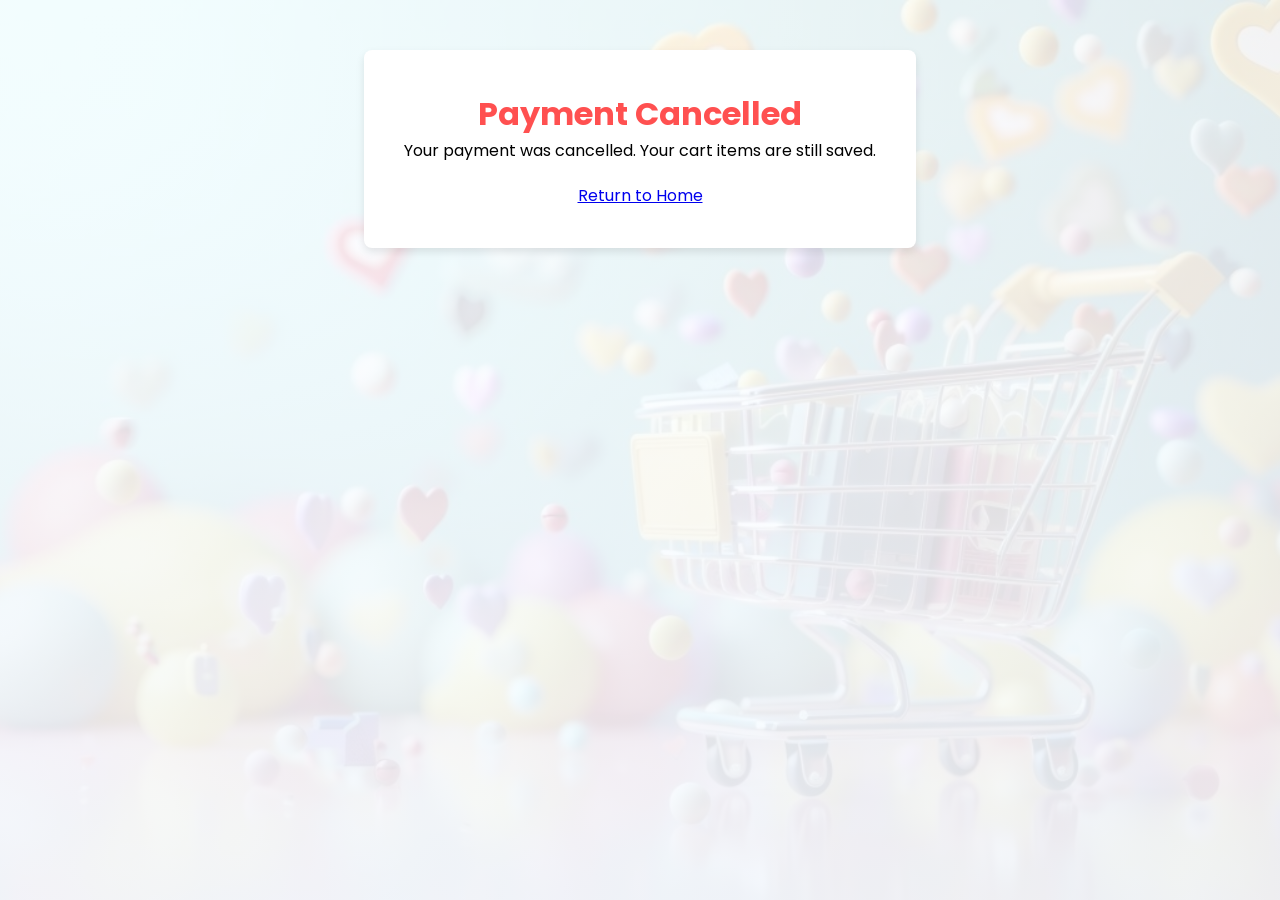
<file: cancel.html>
<!DOCTYPE html>
<html>
<head>
    <meta name="viewport" content="width=device-width, initial-scale=1.0">
    <title>Payment Cancelled - BuyMore</title>
    <link rel="stylesheet" href="style.css">
    <link href="https://fonts.googleapis.com/css2?family=Poppins:wght@300;400;500;600;700&display=swap" rel="stylesheet">
    <style>
        body { text-align: center; padding: 50px; }
        .cancel-box { background: #fff; padding: 40px; border-radius: 8px; box-shadow: 0 4px 8px rgba(0,0,0,0.1); display: inline-block; }
        h1 { color: #ff5050; }
        p { margin-bottom: 20px; }
    </style>
</head>
<body>
    <div class="cancel-box">
        <h1>Payment Cancelled</h1>
        <p>Your payment was cancelled. Your cart items are still saved.</p>
        <a href="index.html" class="normal">Return to Home</a>
    </div>
</body>
</html>
</file>
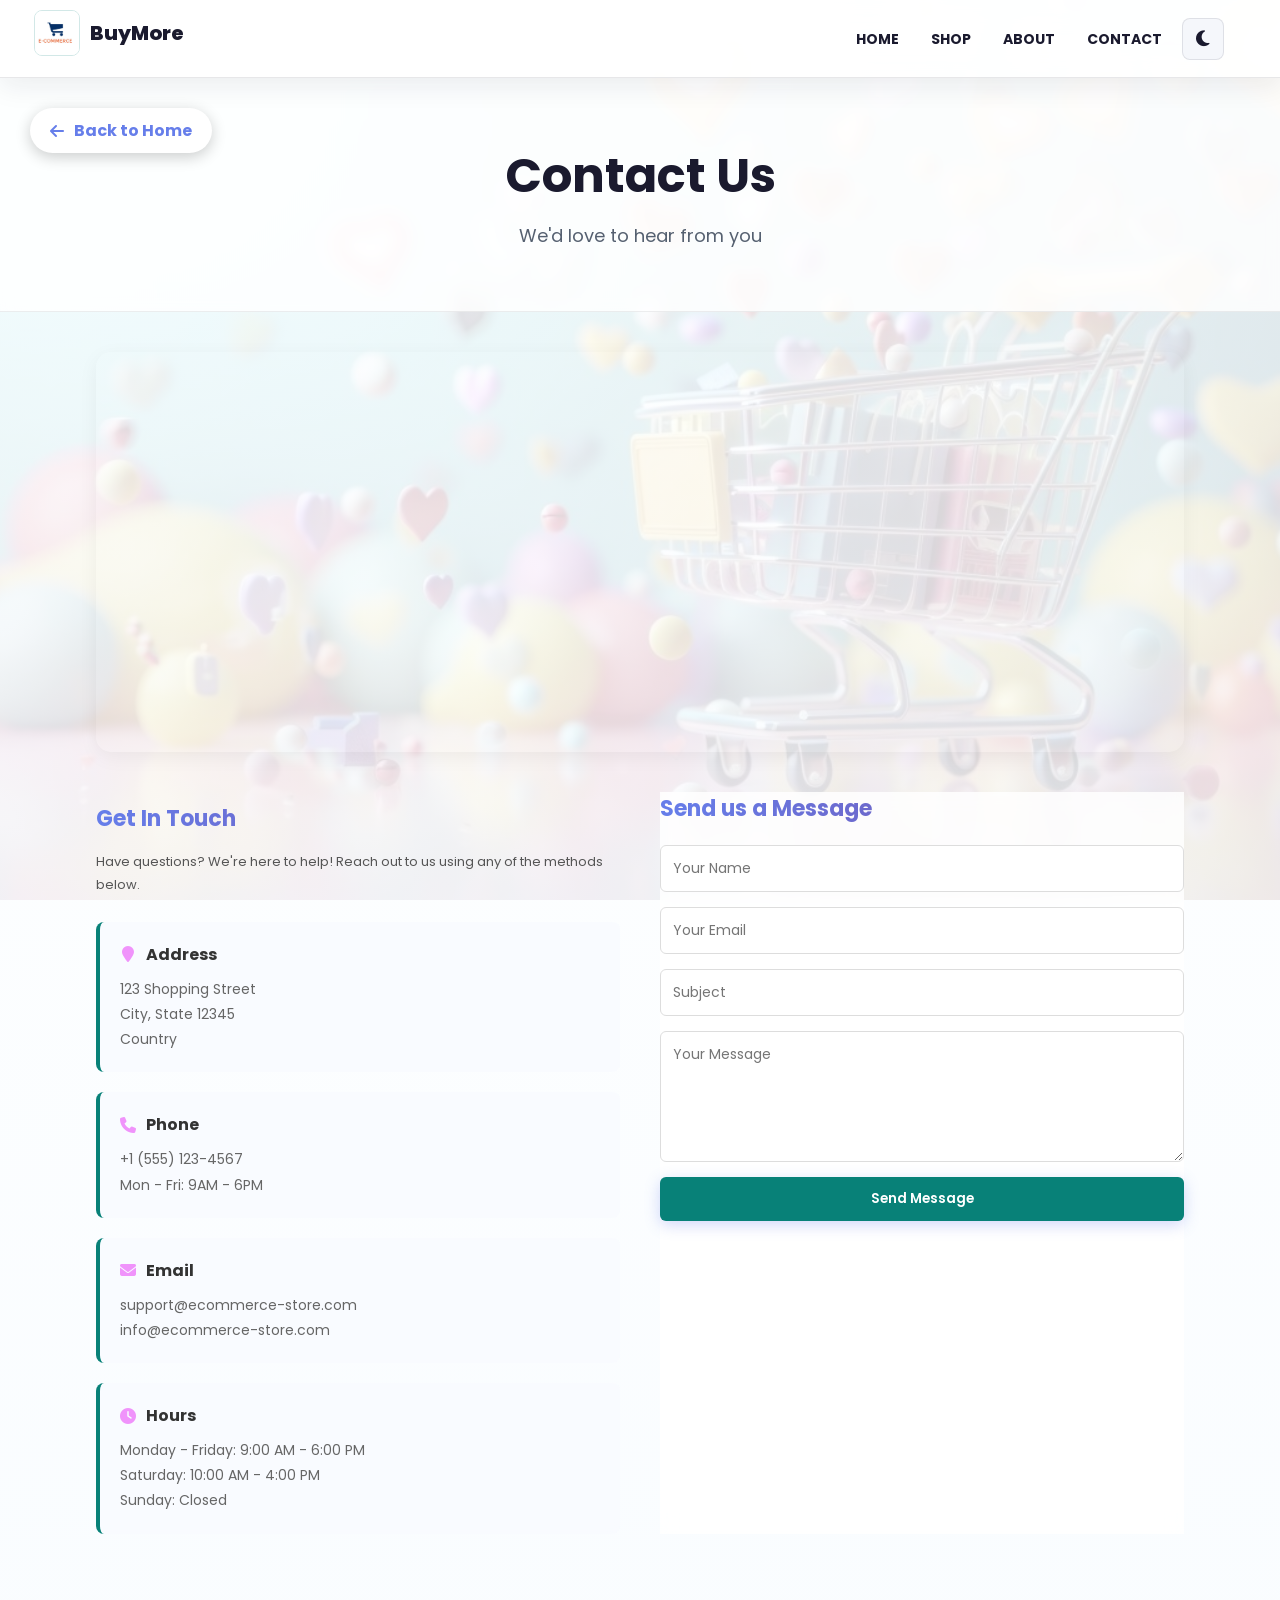
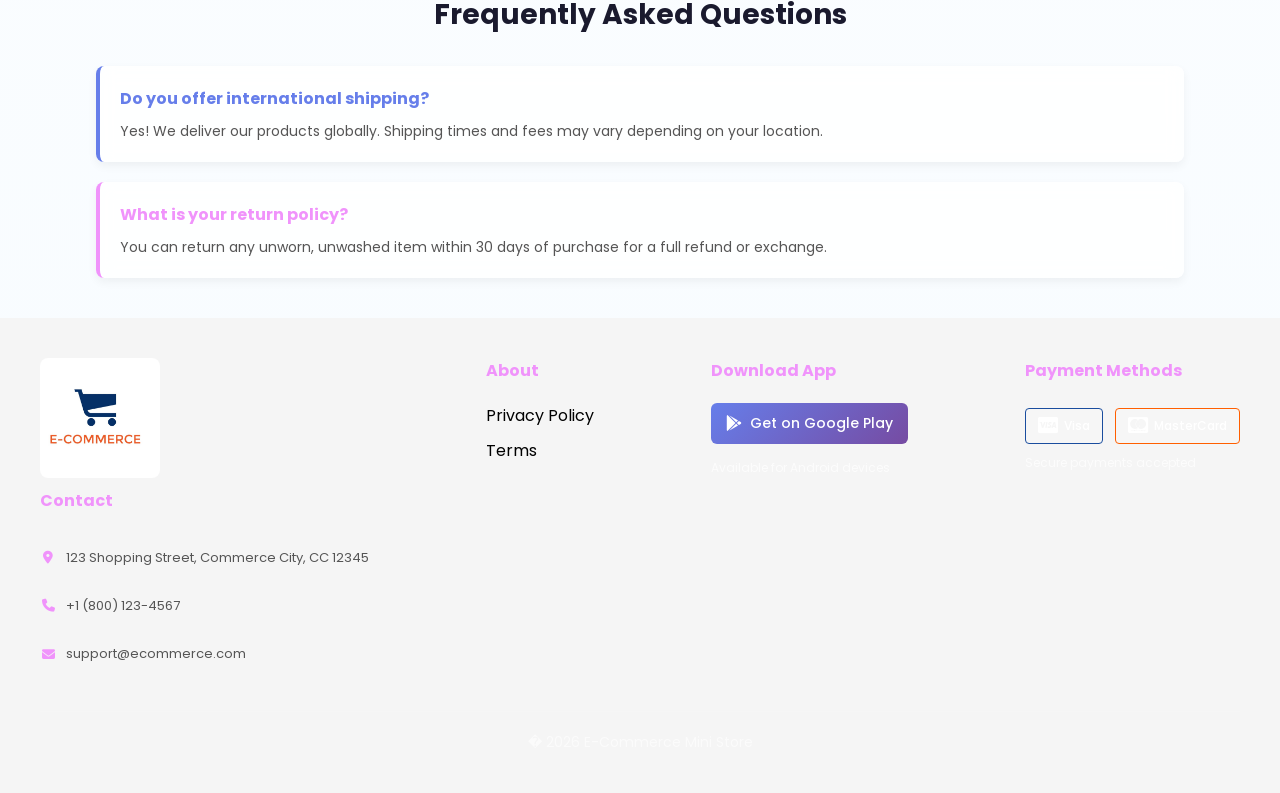
<file: contact.html>
﻿<!DOCTYPE html>
<html>
<head>
<meta name="viewport" content="width=device-width, initial-scale=1.0">
<title>Contact - E-Commerce Mini Store</title>

<link rel="stylesheet" href="style.css">

<link href="https://fonts.googleapis.com/css2?family=Poppins:wght@300;400;500;600;700&display=swap" rel="stylesheet">

<link rel="stylesheet" href="https://cdn.jsdelivr.net/npm/@fortawesome/fontawesome-free@6.6.0/css/all.min.css">
</head>

<body>

<!-- NAVBAR -->
<nav>
    <a href="index.html" class="logo-wrapper">
        <img src="Images/logo.jpg">
        <span class="logo-text">BuyMore</span>
    </a>

    <div class="nav-links" id="navLinks">
        <i class="fa fa-times" onclick="hideMenu()"></i>

        <ul>
            <li><a href="index.html">HOME</a></li>
            <li><a href="shop.html">SHOP</a></li>
            <li><a href="about.html">ABOUT</a></li>
            <li><a href="contact.html">CONTACT</a></li>
            <li>
                <button class="theme-toggle" onclick="toggleTheme()">
                    <i class="fas fa-moon"></i>
                </button>
            </li>
        </ul>
    </div>

    <i class="fa fa-bars" onclick="showMenu()"></i>
</nav>

<!-- PAGE HEADER -->
<section id="page-header">
    <div class="back-home-btn">
        <a href="index.html"><i class="fa fa-arrow-left"></i> Back to Home</a>
    </div>
    <h2>Contact Us</h2>
    <p>We'd love to hear from you</p>
</section>

<!-- CONTACT CONTENT -->
<section class="contact-content">
    <!-- GOOGLE MAPS -->
    <div class="map-container">
        <iframe src="https://www.google.com/maps/embed?pb=!1m18!1m12!1m3!1d193595.15830869428!2d-74.11976397304603!3d40.69766374874431!2m3!1f0!2f0!3f0!3m2!1i1024!2i768!4f13.1!3m3!1m2!1s0x89c24fa5d33f083b%3A0xc80b8f06e177fe62!2sNew%20York%2C%20NY%2C%20USA!5e0!3m2!1sen!2s" width="100%" height="400" style="border:0; display:block;" allowfullscreen="" loading="lazy" referrerpolicy="no-referrer-when-downgrade"></iframe>
    </div>

    <div class="contact-container">
        <div class="contact-info">
            <h3>Get In Touch</h3>
            <p>Have questions? We're here to help! Reach out to us using any of the methods below.</p>

            <div class="contact-details">
                <div class="contact-item">
                    <h4><i class="fa fa-map-marker"></i> Address</h4>
                    <p>123 Shopping Street<br>City, State 12345<br>Country</p>
                </div>

                <div class="contact-item">
                    <h4><i class="fa fa-phone"></i> Phone</h4>
                    <p>+1 (555) 123-4567<br>Mon - Fri: 9AM - 6PM</p>
                </div>

                <div class="contact-item">
                    <h4><i class="fa fa-envelope"></i> Email</h4>
                    <p>support@ecommerce-store.com<br>info@ecommerce-store.com</p>
                </div>

                <div class="contact-item">
                    <h4><i class="fa fa-clock"></i> Hours</h4>
                    <p>Monday - Friday: 9:00 AM - 6:00 PM<br>Saturday: 10:00 AM - 4:00 PM<br>Sunday: Closed</p>
                </div>
            </div>
        </div>

        <div class="contact-form-wrapper">
            <h3>Send us a Message</h3>
            <form class="contact-form">
                <input type="text" placeholder="Your Name" required>
                <input type="email" placeholder="Your Email" required>
                <input type="text" placeholder="Subject" required>
                <textarea placeholder="Your Message" rows="5" required></textarea>
                <button type="submit" class="normal">Send Message</button>
            </form>
        </div>
    </div>
    
    <!-- FAQ SECTION -->
    <div class="faq-section">
        <h3>Frequently Asked Questions</h3>
        <div class="faq-grid">
            <div class="faq-card">
                <h4>Do you offer international shipping?</h4>
                <p>Yes! We deliver our products globally. Shipping times and fees may vary depending on your location.</p>
            </div>
            <div class="faq-card pink">
                <h4>What is your return policy?</h4>
                <p>You can return any unworn, unwashed item within 30 days of purchase for a full refund or exchange.</p>
            </div>
        </div>
    </div>
</section>

<!-- FOOTER -->
<footer>
    <div class="col">
        <img src="Images/logo.jpg">
        <h4>Contact</h4>
        <div class="contact-info">
            <p><i class="fas fa-map-marker-alt"></i> 123 Shopping Street, Commerce City, CC 12345</p>
            <p><i class="fas fa-phone"></i> +1 (800) 123-4567</p>
            <p><i class="fas fa-envelope"></i> support@ecommerce.com</p>
        </div>
    </div>

    <div class="col">
        <h4>About</h4>
        <a href="#">Privacy Policy</a>
        <a href="#">Terms</a>
    </div>

    <div class="col">
        <h4>Download App</h4>
        <a href="https://play.google.com/store/search?q=BuyMore+clothing&c=apps" target="_blank"
            class="play-store-link">
            <i class="fab fa-google-play"></i> Get on Google Play
        </a>
        <p style="font-size: 12px; margin-top: 10px;">Available for Android devices</p>
    </div>

    <div class="col">
        <h4>Payment Methods</h4>
        <div class="payment-methods">
            <span class="payment-card visa">
                <i class="fab fa-cc-visa"></i> Visa
            </span>
            <span class="payment-card mastercard">
                <i class="fab fa-cc-mastercard"></i> MasterCard
            </span>
        </div>
        <p style="font-size: 12px; margin-top: 10px;">Secure payments accepted</p>
    </div>

    <p class="copyright">� 2026 E-Commerce Mini Store</p>
</footer>

<script>
var navLinks = document.getElementById("navLinks");

function showMenu(){
    navLinks.style.right = "0";
}

function hideMenu(){
    navLinks.style.right = "-200px";
}

// Form submission
document.querySelector(".contact-form").addEventListener("submit", function(e){
    e.preventDefault();
    alert("Thank you for your message! We'll get back to you soon.");
    this.reset();
});
</script>

</body>
</html>
</file>
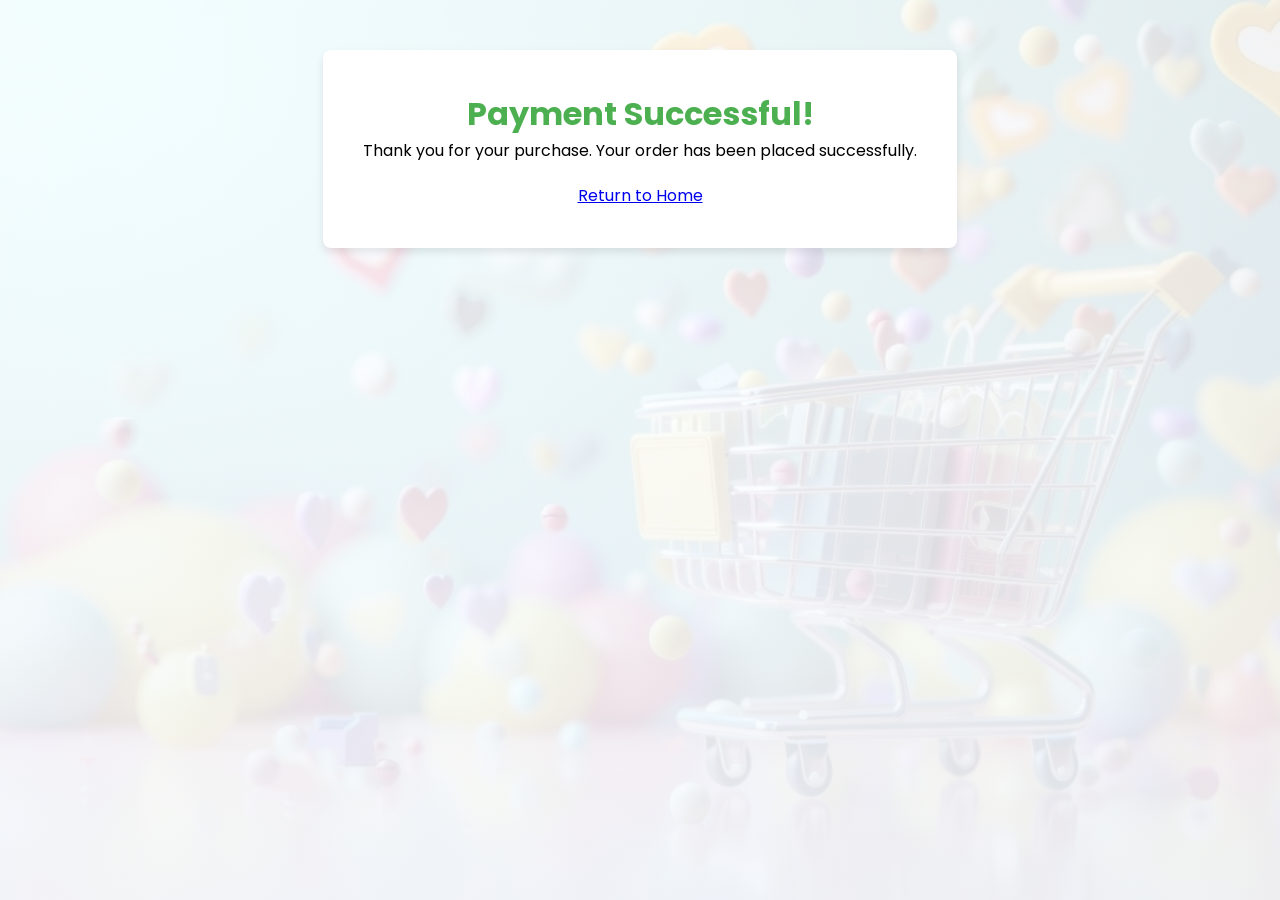
<file: success.html>
<!DOCTYPE html>
<html>
<head>
    <meta name="viewport" content="width=device-width, initial-scale=1.0">
    <title>Payment Successful - BuyMore</title>
    <link rel="stylesheet" href="style.css">
    <link href="https://fonts.googleapis.com/css2?family=Poppins:wght@300;400;500;600;700&display=swap" rel="stylesheet">
    <style>
        body { text-align: center; padding: 50px; }
        .success-box { background: #fff; padding: 40px; border-radius: 8px; box-shadow: 0 4px 8px rgba(0,0,0,0.1); display: inline-block; }
        h1 { color: #4CAF50; }
        p { margin-bottom: 20px; }
    </style>
</head>
<body>
    <div class="success-box">
        <h1>Payment Successful!</h1>
        <p>Thank you for your purchase. Your order has been placed successfully.</p>
        <a href="index.html" class="normal">Return to Home</a>
    </div>
</body>
</html>
</file>
<file: style.css>
/* RESET */
* {
    margin: 0;
    padding: 0;
    box-sizing: border-box;
    font-family: 'Poppins', sans-serif;
}

/* HEADER */
.header {
    height: 80vh;
    width: 100%;
    background: linear-gradient(135deg, #06eeb8 0%, #0cde98 50%, #062201b5 100%);
    position: relative;
    display: flex;
    flex-direction: column;
    justify-content: center;
    align-items: center;
}

.search-container {
    display: flex;
    max-width: 400px;
    border: 2px solid #ccc;
    border-radius: 25px;
    /* Rounded edges for a modern look */
    overflow: hidden;
}

.search-container input {
    flex: 1;
    /* Makes input take up remaining space */
    padding: 10px 15px;
    border: none;
    outline: none;
}

.search-container button {
    background: #2196F3;
    /* Primary color */
    color: white;
    padding: 10px 15px;
    border: none;
    cursor: pointer;
    transition: 0.3s;
}

.search-container button:hover {
    background: #0b7dda;
    /* Darker shade on hover */
}


.header::before {
    content: '';
    position: absolute;
    top: 0;
    left: 0;
    right: 0;
    bottom: 0;
    background: url(Images/banner.png);
    opacity: 0.1;
    z-index: 0;
}

.header .logo img {
    border: 3px solid white;
    padding: 5px;
    border-radius: 8px;
}

#page-header {
    width: 100%;
    height: 40vh;
    background: linear-gradient(135deg, #667eea 0%, #764ba2 100%);
    display: flex;
    flex-direction: column;
    justify-content: center;
    align-items: center;
    text-align: center;
    color: white;
    position: relative;
}

#page-header h2 {
    font-size: 48px;
    font-weight: 700;
    margin-bottom: 10px;
    text-shadow: 2px 2px 4px rgba(0, 0, 0, 0.3);
}

#page-header p {
    font-size: 18px;
    color: rgba(255, 255, 255, 0.9);
    text-shadow: 1px 1px 2px rgba(0, 0, 0, 0.2);
}

/* BACK HOME BUTTON */
.back-home-btn {
    position: absolute;
    top: 30px;
    left: 30px;
    z-index: 100;
}

.back-home-btn a {
    display: inline-flex;
    align-items: center;
    gap: 10px;
    background: white;
    color: #667eea;
    padding: 10px 20px;
    border-radius: 50px;
    text-decoration: none;
    font-weight: 700;
    transition: 0.3s;
    box-shadow: 0 4px 15px rgba(0, 0, 0, 0.2);
}

.back-home-btn a:hover {
    transform: translateX(-5px);
    box-shadow: 0 6px 20px rgba(0, 0, 0, 0.3);
    background: #f093fb;
    color: white;
}

/* NAVBAR */
nav {
    display: flex;
    align-items: center;
    justify-content: space-between;
    padding: 15px 60px;
    background: linear-gradient(90deg, #667eea 0%, #764ba2 100%);
    position: sticky;
    top: 0;
    z-index: 999;
    box-shadow: 0 4px 15px rgba(0, 0, 0, 0.2);
}

.nav-links {
    margin-left: auto;
}

/* Hide hamburger bars icon on desktop */
nav i.fa-bars {
    display: none;
    font-size: 24px;
    color: white;
    cursor: pointer;
    padding: 4px 8px;
    border-radius: 6px;
    transition: background 0.3s;
}

nav i.fa-bars:hover {
    background: rgba(255, 255, 255, 0.2);
}

/* Hide close icon by default — only shown inside mobile drawer */
.nav-links i.fa-times {
    display: none;
}

nav img {
    width: 120px;
    border: 2px solid white;
    border-radius: 8px;
    padding: 5px;
    transition: 0.3s;
}

nav img:hover {
    transform: scale(1.08);
    box-shadow: 0 0 15px rgba(255, 255, 255, 0.5);
}

/* NAV LINKS */
.nav-links ul {
    display: flex;
    list-style: none;
    gap: 20px;
}

.nav-links ul li a {
    position: relative;
    text-decoration: none;
    color: white;
    font-weight: 600;
    padding: 8px 12px;
    transition: 0.3s;
    border-radius: 6px;
}

.nav-links ul li a:hover {
    background: rgba(255, 255, 255, 0.2);
    transform: translateY(-2px);
}

.nav-links ul li a::after {
    content: '';
    width: 0%;
    height: 3px;
    background: #f093fb;
    position: absolute;
    left: 0;
    bottom: -5px;
    transition: 0.3s;
}

.nav-links ul li a:hover::after {
    width: 100%;
}

.nav-links ul li a.active {
    background: #f093fb;
    color: white;
}

/* HOME LINK STYLING */
.nav-links ul li:first-child a {
    background: rgba(240, 147, 251, 0.3);
    border: 2px solid white;
    padding: 6px 16px;
    border-radius: 25px;
    font-weight: 700;
}

/* MOBILE HAMBURGER MENU */
@media(max-width: 768px) {

    /* Show the hamburger bars icon */
    nav i.fa-bars {
        display: block;
    }

    /* Reduce nav padding on mobile */
    nav {
        padding: 12px 20px;
    }

    /* Nav logo smaller on mobile */
    nav img {
        width: 80px;
    }

    /* The sliding drawer */
    .nav-links {
        display: flex;
        flex-direction: column;
        position: fixed;
        top: 0;
        right: -260px;
        height: 100vh;
        background: linear-gradient(160deg, #667eea 0%, #764ba2 100%);
        width: 240px;
        padding: 30px 25px;
        transition: right 0.35s cubic-bezier(0.4, 0, 0.2, 1);
        z-index: 1000;
        box-shadow: -5px 0 30px rgba(0, 0, 0, 0.3);
    }

    /* Show close icon inside the drawer */
    .nav-links i.fa-times {
        display: block;
        font-size: 22px;
        color: white;
        cursor: pointer;
        margin-bottom: 35px;
        align-self: flex-end;
        padding: 6px;
        border-radius: 50%;
        transition: background 0.3s;
    }

    .nav-links i.fa-times:hover {
        background: rgba(255, 255, 255, 0.2);
    }

    /* Vertical list inside drawer */
    .nav-links ul {
        flex-direction: column;
        gap: 8px;
        width: 100%;
    }

    .nav-links ul li {
        width: 100%;
    }

    .nav-links ul li a {
        display: block;
        padding: 12px 16px;
        border-radius: 10px;
        font-size: 15px;
        letter-spacing: 0.5px;
        width: 100%;
    }

    .nav-links ul li a:hover {
        background: rgba(255, 255, 255, 0.25);
        transform: translateX(4px);
    }

    /* Reset the HOME pill style on mobile */
    .nav-links ul li:first-child a {
        background: rgba(255, 255, 255, 0.15);
        border: 2px solid rgba(255, 255, 255, 0.5);
        border-radius: 10px;
    }

    /* Hide cart/theme/profile items in mobile drawer — they stay in nav bar */
    .nav-links ul li:nth-child(n+5) {
        display: none;
    }
}

/* TEXT BOX */
.text-box {
    position: relative;
    text-align: center;
    color: white;
    z-index: 10;
}

.text-box h1 {
    font-size: 60px;
    font-weight: 800;
    margin-bottom: 10px;
    animation: slideInDown 0.8s ease-out;
    text-shadow: 3px 3px 6px rgba(0, 0, 0, 0.3);
}

.text-box h2 {
    font-size: 32px;
    color: #f093fb;
    font-weight: 700;
    margin-bottom: 20px;
}

.text-box p {
    margin: 10px 0;
    font-size: 18px;
    animation: fadeIn 1s ease-out;
    text-shadow: 2px 2px 4px rgba(0, 0, 0, 0.2);
}

.text-box .normal {
    background: linear-gradient(90deg, #f093fb 0%, #f5576c 100%);
    color: white;
    padding: 14px 40px;
    margin: 20px 5px;
    border: none;
    border-radius: 50px;
    cursor: pointer;
    font-weight: 700;
    transition: 0.3s;
    display: inline-block;
    box-shadow: 0 6px 20px rgba(245, 87, 108, 0.4);
}

.text-box .normal:hover {
    transform: translateY(-3px);
    box-shadow: 0 10px 30px rgba(245, 87, 108, 0.6);
}

.text-box .box-btn {
    text-decoration: none;
    color: white;
    border: 2px solid white;
    padding: 12px 35px;
    margin: 20px 5px;
    border-radius: 50px;
    display: inline-block;
    font-weight: 600;
    transition: 0.3s;
}

.text-box .box-btn:hover {
    background: white;
    color: #667eea;
    transform: translateY(-3px);
}

/* ITEMS */
.items {
    width: 80%;
    margin: auto;
    text-align: center;
    padding: 60px 0;
}

.items h1 {
    color: #333;
    font-size: 36px;
    margin-bottom: 15px;
}

.items p {
    color: #666;
    font-size: 16px;
}

/* FEATURE */
#feature {
    width: 80%;
    margin: auto;
    display: flex;
    flex-wrap: wrap;
    justify-content: center;
    gap: 20px;
    padding: 40px 0;
}

.fe-box {
    width: 180px;
    padding: 25px;
    text-align: center;
    background: white;
    border-radius: 12px;
    transition: 0.4s;
    border: none;
    box-shadow: 0 4px 15px rgba(0, 0, 0, 0.08);
}

.fe-box:hover {
    transform: translateY(-12px);
    box-shadow: 0 12px 35px rgba(102, 126, 234, 0.3);
    border-top: 3px solid #667eea;
}

.fe-box img {
    width: 90px;
    height: 90px;
    object-fit: contain;
    margin-bottom: 10px;
    transition: 0.3s;
}

.fe-box:hover img {
    transform: scale(1.15) rotate(5deg);
}

.fe-box h6 {
    color: #333;
    font-weight: 700;
    font-size: 16px;
}

/* PRODUCTS */
#product1 {
    width: 90%;
    margin: auto;
    text-align: center;
    padding: 50px 0;
}

#product1 h2 {
    color: #333;
    font-size: 36px;
    margin-bottom: 10px;
}

#product1>p {
    color: #666;
    margin-bottom: 40px;
}

/* GRID FIX */
.pro-container {
    display: grid;
    grid-template-columns: repeat(auto-fit, minmax(220px, 1fr));
    gap: 25px;
}

/* PRODUCT CARD */
.pro {
    padding: 15px;
    border: none;
    border-radius: 12px;
    background: white;
    transition: 0.4s;
    box-shadow: 0 4px 15px rgba(0, 0, 0, 0.08);
    overflow: hidden;
}

.pro:hover {
    transform: translateY(-10px);
    box-shadow: 0 15px 40px rgba(102, 126, 234, 0.4);
}

.pro img {
    width: 100%;
    height: 220px;
    object-fit: cover;
    border-radius: 10px;
    transition: 0.3s;
}

.pro:hover img {
    transform: scale(1.08);
}

/* PRODUCT TEXT */
.pro .des {
    text-align: left;
    padding: 10px 0;
}

.pro .des span {
    color: #f093fb;
    font-weight: 600;
    font-size: 12px;
}

.pro .des h5 {
    color: #333;
    font-weight: 600;
    margin: 8px 0;
}

.pro .des h4 {
    background: linear-gradient(90deg, #667eea 0%, #764ba2 100%);
    background-clip: text;
    -webkit-background-clip: text;
    -webkit-text-fill-color: transparent;
    font-weight: 700;
    font-size: 18px;
}

/* BANNER */
#banner {
    margin-top: 40px;
    padding: 80px 20px;
    text-align: center;
    background: url('Images/custom-banner.png') no-repeat center center;
    background-size: cover;
    color: white;
    border-radius: 15px;
    width: 90%;
    margin-left: auto;
    margin-right: auto;
    margin-bottom: 40px;
    position: relative;
    box-shadow: 0 10px 25px rgba(0, 0, 0, 0.15);
}

#banner h4 {
    font-size: 18px;
    color: rgba(255, 255, 255, 0.8);
    margin-bottom: 10px;
}

#banner h2 {
    font-size: 36px;
    margin-bottom: 20px;
    text-shadow: 2px 2px 4px rgba(0, 0, 0, 0.2);
}

#banner span {
    color: #f5f564;
    font-weight: 700;
}

#banner .normal {
    background: white;
    color: #667eea;
    padding: 14px 40px;
    border: none;
    border-radius: 50px;
    cursor: pointer;
    font-weight: 700;
    transition: 0.3s;
}

#banner .normal:hover {
    transform: scale(1.05);
    box-shadow: 0 8px 20px rgba(0, 0, 0, 0.2);
}

/* CART CONTROLS */
.cart-controls {
    display: flex;
    align-items: center;
    justify-content: center;
    gap: 8px;
    margin-top: 10px;
}

.cart-btn {
    width: 36px;
    height: 36px;
    border: 2px solid #667eea;
    border-radius: 8px;
    background: white;
    color: #667eea;
    cursor: pointer;
    font-size: 18px;
    font-weight: 700;
    transition: 0.3s;
}

.cart-btn:hover:not(:disabled) {
    background: #667eea;
    color: white;
    transform: scale(1.1);
}

.cart-btn:active:not(:disabled) {
    background: #4a5fc1;
    transform: scale(0.95);
    transition: 0.1s;
}

.cart-btn:disabled {
    opacity: 0.3;
    cursor: not-allowed;
}

.item-qty {
    display: inline-block;
    width: 50px;
    height: 36px;
    text-align: center;
    font-weight: 700;
    color: #667eea;
    border: 2px solid #e0e0e0;
    border-radius: 8px;
    background: white;
    font-size: 16px;
}

/* CART MODAL */
.cart-modal {
    position: fixed;
    top: 0;
    left: 0;
    width: 100%;
    height: 100%;
    background: rgba(0, 0, 0, 0.6);
    display: flex;
    justify-content: center;
    align-items: center;
    z-index: 1000;
}

.cart-modal.hidden {
    display: none;
}

.cart-modal-content {
    background: white;
    width: 90%;
    max-width: 450px;
    border-radius: 15px;
    padding: 30px;
    box-shadow: 0 15px 50px rgba(0, 0, 0, 0.3);
    animation: slideUp 0.3s ease-out;
}

.cart-modal-content h3 {
    color: #667eea;
    margin-bottom: 20px;
    font-size: 24px;
}

.cart-close {
    font-size: 28px;
    font-weight: 700;
    color: #666;
    float: right;
    cursor: pointer;
    transition: 0.3s;
}

.cart-close:hover {
    color: #f093fb;
}

.cart-item-row {
    display: flex;
    justify-content: space-between;
    padding: 12px 0;
    border-bottom: 1px solid #eee;
    color: #333;
}

.cart-item-row:last-child {
    border-bottom: none;
}

.cart-footer {
    display: flex;
    justify-content: space-between;
    align-items: center;
    margin-top: 20px;
    padding-top: 15px;
    border-top: 2px solid #eee;
}

.cart-footer strong {
    color: #667eea;
    font-size: 18px;
}

.checkout-btn {
    padding: 12px 24px;
    border: none;
    background: linear-gradient(90deg, #667eea 0%, #764ba2 100%);
    color: white;
    border-radius: 25px;
    cursor: pointer;
    font-weight: 600;
    transition: 0.3s;
    box-shadow: 0 4px 15px rgba(102, 126, 234, 0.3);
}

.checkout-btn:hover {
    transform: translateY(-2px);
    box-shadow: 0 8px 25px rgba(102, 126, 234, 0.5);
}

.checkout-payment-section,
#checkout-address-section {
    margin-top: 16px;
    padding: 14px;
    border: 1px solid rgba(102, 126, 234, 0.18);
    border-radius: 8px;
    background: #f8f9ff;
}

.checkout-payment-section h4,
#checkout-address-section h4 {
    margin-bottom: 10px;
    color: #1a1a2e;
    font-size: 15px;
}

#checkout-address-select,
#payment-method {
    width: 100%;
    min-height: 44px;
    padding: 10px 12px;
    border: 1px solid #d8dbe8;
    border-radius: 8px;
    background: #fff;
    color: #1a1a2e;
    font-family: 'Poppins', sans-serif;
    outline: none;
}

#checkout-address-select:focus,
#payment-method:focus {
    border-color: #667eea;
    box-shadow: 0 0 0 3px rgba(102, 126, 234, 0.14);
}

.checkout-help {
    margin-top: 8px;
    margin-bottom: 0;
    color: #666;
    font-size: 12px;
    line-height: 1.5;
}

.profile-nav-link {
    align-items: center;
    justify-content: center;
    min-width: 42px;
    min-height: 42px;
    color: #088178 !important;
    font-size: 20px;
}

.nav-links ul li.account-nav-item {
    display: flex;
}

.account-dashboard {
    display: grid;
    grid-template-columns: 260px 1fr;
    gap: 22px;
    max-width: 1100px;
    margin: 24px auto;
    color: var(--text-color, #1a1a2e);
}

.account-sidebar,
.account-content {
    background: var(--bg-card, #ffffff);
    border: 1px solid rgba(8, 129, 120, 0.12);
    border-radius: 8px;
    box-shadow: 0 10px 30px rgba(26, 26, 46, 0.08);
}

.account-sidebar {
    padding: 22px;
    align-self: start;
    position: sticky;
    top: 96px;
}

.account-avatar {
    display: flex;
    align-items: center;
    gap: 12px;
    padding-bottom: 18px;
    margin-bottom: 14px;
    border-bottom: 1px solid rgba(26, 26, 46, 0.1);
}

.account-avatar i {
    color: #088178;
    font-size: 44px;
}

.account-avatar h2 {
    font-size: 20px;
    margin: 0;
    color: #1a1a2e;
}

.account-avatar p {
    margin: 2px 0 0;
    color: #667085;
    font-size: 12px;
    word-break: break-word;
}

.account-tab,
.account-logout {
    width: 100%;
    display: flex;
    align-items: center;
    gap: 10px;
    min-height: 44px;
    padding: 10px 12px;
    margin-bottom: 8px;
    border: 1px solid transparent;
    border-radius: 8px;
    background: transparent;
    color: #1a1a2e;
    font-weight: 600;
    cursor: pointer;
    text-align: left;
    font-family: 'Poppins', sans-serif;
}

.account-tab:hover,
.account-tab.active {
    background: rgba(8, 129, 120, 0.1);
    border-color: rgba(8, 129, 120, 0.14);
    color: #088178;
}

.account-logout {
    margin-top: 16px;
    color: #c2410c;
    background: rgba(251, 146, 60, 0.1);
}

.account-content {
    padding: 30px;
    min-height: 440px;
}

.account-panel {
    display: none;
}

.account-panel.active {
    display: block;
}

.account-panel h3 {
    margin-bottom: 16px;
    color: #1a1a2e;
}

.profile-details,
.address-form-panel,
.account-note,
.help-list {
    background: #f8fbff;
    border: 1px solid rgba(102, 126, 234, 0.12);
    border-radius: 8px;
    padding: 16px;
    margin-bottom: 22px;
}

.help-list p,
.account-note {
    color: #556070;
    line-height: 1.7;
}

/* SIGN UP / LOGIN MODAL */
.signup-modal {
    display: none;
    position: fixed;
    top: 0;
    left: 0;
    width: 100%;
    height: 100%;
    background: rgba(0, 0, 0, 0.7);
    z-index: 1000;
    justify-content: center;
    align-items: center;
}

.signup-modal.show {
    display: flex;
}

.signup-modal-content {
    background: white;
    padding: 40px;
    border-radius: 15px;
    max-width: 400px;
    width: 90%;
    box-shadow: 0 15px 50px rgba(0, 0, 0, 0.3);
    animation: slideInDown 0.4s ease-out;
}

.signup-close {
    color: #f093fb;
    font-size: 28px;
    float: right;
    cursor: pointer;
    transition: 0.3s;
    margin-bottom: 15px;
}

.signup-close:hover {
    color: #667eea;
}

.signup-modal-content h2 {
    color: #333;
    font-size: 28px;
    margin: 0 0 10px 0;
    text-align: center;
}

.signup-modal-content>p {
    color: #666;
    font-size: 14px;
    text-align: center;
    margin-bottom: 25px;
}

#signup-form,
#login-form {
    display: flex;
    flex-direction: column;
    gap: 15px;
}

#signup-form input,
#login-form input {
    padding: 12px 15px;
    border: 2px solid #eee;
    border-radius: 8px;
    font-family: 'Poppins', sans-serif;
    font-size: 14px;
    transition: 0.3s;
}

#signup-form input:focus,
#login-form input:focus {
    outline: none;
    border-color: #667eea;
    box-shadow: 0 0 10px rgba(102, 126, 234, 0.2);
}

.signup-btn {
    padding: 12px;
    background: linear-gradient(90deg, #667eea 0%, #764ba2 100%);
    color: white;
    border: none;
    border-radius: 8px;
    cursor: pointer;
    font-weight: 700;
    font-size: 16px;
    transition: 0.3s;
    box-shadow: 0 4px 15px rgba(102, 126, 234, 0.3);
}

.signup-btn:hover {
    transform: translateY(-2px);
    box-shadow: 0 8px 25px rgba(102, 126, 234, 0.5);
}

.or-divider {
    text-align: center;
    color: #999;
    font-size: 14px;
    margin: 20px 0;
    display: flex;
    align-items: center;
    gap: 10px;
}

.or-divider::before,
.or-divider::after {
    content: '';
    flex: 1;
    height: 1px;
    background: #ddd;
}

.google-btn {
    padding: 12px;
    background: white;
    color: #333;
    border: 2px solid #ddd;
    border-radius: 8px;
    cursor: pointer;
    font-weight: 600;
    font-size: 14px;
    transition: 0.3s;
    display: flex;
    align-items: center;
    justify-content: center;
    gap: 10px;
    font-family: 'Poppins', sans-serif;
}

.google-btn:hover {
    border-color: #667eea;
    background: #f8f9ff;
    color: #667eea;
}

.login-text {
    text-align: center;
    font-size: 13px;
    color: #666;
    margin-top: 20px;
}

.login-text a {
    color: #667eea;
    text-decoration: none;
    font-weight: 600;
    cursor: pointer;
}

.login-text a:hover {
    color: #764ba2;
}

/* CUSTOMER FEEDBACK SECTION */
#feedback {
    margin: 80px auto;
    padding: 60px 20px;
    text-align: center;
}

#feedback h2 {
    font-size: 36px;
    font-weight: 700;
    margin-bottom: 10px;
    background: linear-gradient(135deg, #667eea 0%, #764ba2 100%);
    -webkit-background-clip: text;
    background-clip: text;
    -webkit-text-fill-color: transparent;
}

.feedback-subtitle {
    color: #666;
    font-size: 16px;
    margin-bottom: 50px;
}

.feedback-container {
    display: grid;
    grid-template-columns: repeat(auto-fit, minmax(300px, 1fr));
    gap: 30px;
    max-width: 1200px;
    margin: 0 auto;
}

.feedback-card {
    background: white;
    border-radius: 12px;
    padding: 30px;
    box-shadow: 0 8px 25px rgba(0, 0, 0, 0.08);
    transition: all 0.3s ease;
    border-left: 5px solid #f093fb;
}

.feedback-card:hover {
    transform: translateY(-10px);
    box-shadow: 0 15px 40px rgba(102, 126, 234, 0.2);
}

.feedback-card .stars {
    color: #ffc107;
    font-size: 18px;
    margin-bottom: 20px;
    letter-spacing: 8px;
}

.feedback-card .stars i {
    margin: 0 3px;
}

.feedback-text {
    color: #555;
    font-size: 15px;
    line-height: 1.8;
    margin-bottom: 25px;
    font-style: italic;
}

.feedback-author {
    text-align: left;
    border-top: 1px solid #eee;
    padding-top: 20px;
}

.feedback-author h5 {
    font-size: 16px;
    font-weight: 600;
    color: #333;
    margin: 0 0 5px 0;
}

.feedback-author p {
    font-size: 13px;
    color: #999;
    margin: 0;
}

/* NEWSLETTER */
#newsletter {
    display: flex;
    flex-direction: column;
    align-items: center;
    text-align: center;
    background: linear-gradient(135deg, #667eea 0%, #764ba2 100%);
    padding: 50px 40px;
    margin: 40px 0;
    border-radius: 15px;
}

#newsletter h4 {
    color: white;
    font-size: 24px;
    margin-bottom: 10px;
}

#newsletter p {
    color: rgba(255, 255, 255, 0.9);
    margin-bottom: 20px;
}

#newsletter span {
    color: #f5f564;
    font-weight: 700;
}

#newsletter .form {
    width: 100%;
    max-width: 450px;
    display: flex;
    gap: 10px;
}

#newsletter input {
    flex: 1;
    padding: 12px;
    border: none;
    border-radius: 25px;
    font-family: 'Poppins', sans-serif;
}

#newsletter input:focus {
    outline: none;
    box-shadow: 0 0 15px rgba(255, 255, 255, 0.3);
}

#newsletter button {
    padding: 12px 30px;
    background: #f093fb;
    color: white;
    border: none;
    border-radius: 25px;
    cursor: pointer;
    font-weight: 700;
    transition: 0.3s;
}

#newsletter button:hover {
    background: #f5576c;
    transform: translateY(-2px);
}

/* LOGO STYLES */
.logo-wrapper {
    display: flex;
    flex-direction: column;
    align-items: center;
    text-decoration: none;
}

.logo-text {
    font-size: 16px;
    font-weight: 800;
    color: #1a1a2e;
    margin-top: -2px;
}

/* FOOTER */
footer {
    display: flex;
    flex-wrap: wrap;
    justify-content: space-between;
    padding: 40px;
    background: url("Images/bgnd1.avif") center center/cover no-repeat;
    color: white;
}

footer .col {
    display: flex;
    flex-direction: column;
}

footer .col h4 {
    color: #f093fb;
    margin-bottom: 15px;
}

footer img {
    width: 120px;
    border-radius: 8px;
    margin-bottom: 10px;
}

footer p {
    color: rgba(255, 255, 255, 0.7);
    font-size: 14px;
}

/* Contact Info Styling */
.contact-info {
    margin-top: 10px;
}

.contact-info p {
    display: flex;
    align-items: center;
    gap: 10px;
    margin: 8px 0;
    font-size: 13px;
    color: rgba(255, 255, 255, 0.8);
    transition: 0.3s;
}

.contact-info p:hover {
    color: #f093fb;
    transform: translateX(5px);
}

.contact-info i {
    color: #f093fb;
    min-width: 16px;
    text-align: center;
}

footer a {
    text-decoration: none;
    color: rgba(255, 255, 255, 0.7);
    margin: 8px 0;
    transition: 0.3s;
}

footer a:hover {
    color: #f093fb;
}

footer .copyright {
    width: 100%;
    text-align: center;
    margin-top: 20px;
    padding-top: 20px;
    border-top: 1px solid rgba(255, 255, 255, 0.1);
    color: rgba(255, 255, 255, 0.6);
}

/* Google Play Store Link */
.play-store-link {
    display: inline-flex;
    align-items: center;
    gap: 8px;
    padding: 10px 15px;
    background: linear-gradient(135deg, #667eea 0%, #764ba2 100%);
    color: white !important;
    border-radius: 6px;
    text-decoration: none;
    transition: all 0.3s ease;
    font-size: 14px;
    font-weight: 500;
}

.play-store-link:hover {
    transform: translateY(-2px);
    box-shadow: 0 8px 16px rgba(102, 126, 234, 0.4);
}

.play-store-link i {
    font-size: 16px;
}

/* Payment Methods Section */
.payment-methods {
    display: flex;
    flex-wrap: wrap;
    gap: 12px;
    margin-top: 10px;
}

.payment-card {
    display: inline-flex;
    align-items: center;
    gap: 6px;
    padding: 8px 12px;
    background: rgba(255, 255, 255, 0.1);
    border: 1px solid rgba(255, 255, 255, 0.2);
    border-radius: 4px;
    color: white;
    font-size: 12px;
    font-weight: 500;
    transition: all 0.3s ease;
}

.payment-card:hover {
    background: rgba(255, 255, 255, 0.15);
    border-color: rgba(255, 255, 255, 0.4);
}

.payment-card i {
    font-size: 18px;
}

.payment-card.visa {
    border-color: #1A4D9E;
}

.payment-card.visa:hover {
    background: rgba(26, 77, 158, 0.2);
}

.payment-card.mastercard {
    border-color: #FF5F00;
}

.payment-card.mastercard:hover {
    background: rgba(255, 95, 0, 0.2);
}

/* ABOUT PAGE */
.about-content {
    width: 85%;
    margin: 40px auto;
}

.about-container {
    background: white;
    padding: 40px;
    border-radius: 15px;
    box-shadow: 0 10px 30px rgba(102, 126, 234, 0.2);
}

.about-container h2 {
    background: linear-gradient(90deg, #667eea 0%, #764ba2 100%);
    background-clip: text;
    -webkit-background-clip: text;
    -webkit-text-fill-color: transparent;
    margin-bottom: 20px;
    font-size: 32px;
}

.about-container h3 {
    color: #667eea;
    margin-top: 25px;
    margin-bottom: 12px;
    font-size: 20px;
}

.about-container p {
    line-height: 1.8;
    color: #555;
    margin-bottom: 15px;
}

.about-list {
    list-style: none;
    margin-left: 20px;
}

.about-list li {
    padding: 12px 0;
    color: #555;
    line-height: 1.7;
    border-left: 3px solid #f093fb;
    padding-left: 15px;
}

.about-list strong {
    color: #667eea;
}

/* CONTACT PAGE */
.contact-content {
    width: 85%;
    margin: 40px auto;
}

.contact-container {
    display: grid;
    grid-template-columns: 1fr 1fr;
    gap: 40px;
}

.contact-info h3 {
    background: linear-gradient(90deg, #667eea 0%, #764ba2 100%);
    background-clip: text;
    -webkit-background-clip: text;
    -webkit-text-fill-color: transparent;
    margin-bottom: 15px;
    font-size: 24px;
}

.contact-info p {
    color: #555;
    line-height: 1.8;
    margin-bottom: 25px;
}

.contact-details {
    display: grid;
    gap: 20px;
}

.contact-item {
    background: linear-gradient(135deg, #f5f5f5 0%, #e8e8ff 100%);
    padding: 20px;
    border-radius: 12px;
    border-left: 4px solid #667eea;
    transition: 0.3s;
}

.contact-item:hover {
    transform: translateX(5px);
    box-shadow: 0 8px 20px rgba(102, 126, 234, 0.2);
}

.contact-item h4 {
    color: #667eea;
    margin-bottom: 10px;
    display: flex;
    align-items: center;
    gap: 10px;
    font-weight: 700;
}

.contact-item p {
    margin: 0;
    color: #666;
    font-size: 14px;
}

.contact-form-wrapper h3 {
    background: linear-gradient(90deg, #667eea 0%, #764ba2 100%);
    background-clip: text;
    -webkit-background-clip: text;
    -webkit-text-fill-color: transparent;
    margin-bottom: 20px;
    font-size: 24px;
}

.contact-form {
    display: flex;
    flex-direction: column;
    gap: 15px;
}

.contact-form input,
.contact-form textarea {
    padding: 12px;
    border: 2px solid #eee;
    border-radius: 8px;
    font-family: 'Poppins', sans-serif;
    font-size: 14px;
    transition: 0.3s;
}

.contact-form input:focus,
.contact-form textarea:focus {
    outline: none;
    border-color: #667eea;
    box-shadow: 0 0 10px rgba(102, 126, 234, 0.2);
}

.contact-form button {
    padding: 12px;
    background: linear-gradient(90deg, #667eea 0%, #764ba2 100%);
    color: white;
    border: none;
    border-radius: 25px;
    cursor: pointer;
    font-weight: 700;
    transition: 0.3s;
    box-shadow: 0 4px 15px rgba(102, 126, 234, 0.3);
}

.contact-form button:hover {
    transform: translateY(-3px);
    box-shadow: 0 8px 25px rgba(102, 126, 234, 0.5);
}

/* ANIMATIONS */
@keyframes slideInDown {
    from {
        opacity: 0;
        transform: translateY(-30px);
    }

    to {
        opacity: 1;
        transform: translateY(0);
    }
}

@keyframes fadeIn {
    from {
        opacity: 0;
    }

    to {
        opacity: 1;
    }
}

@keyframes slideUp {
    from {
        opacity: 0;
        transform: translateY(20px);
    }

    to {
        opacity: 1;
        transform: translateY(0);
    }
}

@keyframes bounce {

    0%,
    100% {
        transform: translateY(0);
    }

    50% {
        transform: translateY(-10px);
    }
}

/* FLOATING CHECKOUT BUTTON */
.floating-checkout {
    position: fixed;
    bottom: 30px;
    right: 30px;
    z-index: 500;
    animation: slideUp 0.4s ease-out;
}

.floating-checkout.hidden {
    display: none;
}

#floating-checkout-btn {
    display: flex;
    align-items: center;
    gap: 10px;
    padding: 14px 26px;
    background: linear-gradient(135deg, #f093fb 0%, #f5576c 100%);
    color: white;
    border: none;
    border-radius: 50px;
    cursor: pointer;
    font-weight: 700;
    font-size: 16px;
    box-shadow: 0 8px 25px rgba(245, 87, 108, 0.4);
    transition: 0.3s;
    animation: bounce 2s infinite;
}

#floating-checkout-btn:hover {
    transform: scale(1.12);
    box-shadow: 0 12px 35px rgba(245, 87, 108, 0.6);
}

/* MODAL */
.modal {
    display: none;
    position: fixed;
    top: 0;
    left: 0;
    width: 100%;
    height: 100%;
    background: rgba(0, 0, 0, 0.6);
    z-index: 999;
    justify-content: center;
    align-items: center;
}

.modal-content {
    background: white;
    padding: 30px;
    border-radius: 15px;
    max-width: 400px;
    width: 90%;
    box-shadow: 0 15px 50px rgba(0, 0, 0, 0.3);
}

.modal-content span {
    color: #f093fb;
    font-size: 28px;
    float: right;
    cursor: pointer;
    transition: 0.3s;
}

.modal-content span:hover {
    color: #667eea;
}

.modal-content img {
    width: 100%;
    border-radius: 10px;
    margin: 15px 0;
}

.modal-content h3 {
    color: #667eea;
    font-size: 22px;
    margin: 15px 0;
}

.modal-content h4 {
    background: linear-gradient(90deg, #667eea 0%, #764ba2 100%);
    background-clip: text;
    -webkit-background-clip: text;
    -webkit-text-fill-color: transparent;
    font-size: 20px;
}

/* MOBILE */
@media(max-width:768px) {
    nav {
        padding: 15px 30px;
    }

    .text-box h1 {
        font-size: 36px;
    }

    #page-header {
        height: 30vh;
    }

    #page-header h2 {
        font-size: 32px;
    }

    .contact-container {
        grid-template-columns: 1fr;
    }

    .about-container {
        padding: 20px;
    }

    .contact-content,
    .about-content {
        width: 90%;
    }

    .pro-container {
        grid-template-columns: repeat(2, 1fr);
    }

    #feedback h2 {
        font-size: 28px;
    }

    .feedback-subtitle {
        font-size: 14px;
    }

    .feedback-container {
        gap: 20px;
    }

    .feedback-card {
        padding: 20px;
    }
}

@media (max-width: 480px) {
    .pro-container {
        grid-template-columns: 1fr;
    }

    #feature {
        gap: 15px;
    }

    .text-box h1 {
        font-size: 28px;
    }

    #newsletter .form {
        flex-direction: column;
    }

    .signup-modal-content {
        padding: 30px 20px;
        max-width: 90%;
    }

    .signup-modal-content h2 {
        font-size: 24px;
    }

    .signup-modal-content>p {
        font-size: 13px;
    }

    #signup-form input,
    #login-form input {
        padding: 10px 12px;
        font-size: 13px;
    }

    .google-btn {
        font-size: 13px;
        padding: 10px;
    }
}

/* ITEMS */
.items {
    width: 80%;
    margin: auto;
    text-align: center;
    padding: 60px 0;
}

/* FEATURE */
#feature {
    width: 80%;
    margin: auto;
    display: flex;
    flex-wrap: wrap;
    justify-content: center;
    gap: 20px;
}

.fe-box {
    width: 180px;
    /* increased from default */
    padding: 25px;
    /* more inner space */
    text-align: center;
    border: 1px solid #ddd;
    border-radius: 12px;
    background: #fff;
    transition: 0.3s;
}

/* hover effect */
.fe-box:hover {
    transform: translateY(-8px) scale(1.05);
}

.fe-box img {
    width: 90px;
    height: 90px;
    object-fit: contain;
    margin-bottom: 10px;
}

/* PRODUCTS */
#product1 {
    width: 90%;
    margin: auto;
    text-align: center;
    padding: 50px 0;
}

/* GRID FIX */
.pro-container {
    display: grid;
    grid-template-columns: repeat(auto-fit, minmax(220px, 1fr));
    gap: 25px;
}

/* PRODUCT CARD */
.pro {
    padding: 15px;
    border: 1px solid #ddd;
    border-radius: 10px;
    background: white;
    transition: 0.3s;
}

.pro {
    box-shadow: 0 4px 10px rgba(0, 0, 0, 0.08);
}

.pro:hover {
    transform: translateY(-5px);
}

/* IMAGE FIX */
.pro img {
    width: 100%;
    height: 220px;
    object-fit: cover;
    border-radius: 10px;
}

/* PRODUCT TEXT */
.pro .des {
    text-align: left;
}

.pro .des h4 {
    color: #088178;
}

/* cart button styling */
.cart-controls {
    display: flex;
    align-items: center;
    justify-content: center;
    gap: 8px;
    margin-top: 10px;
}

.cart-btn {
    width: 32px;
    height: 32px;
    border: 1px solid #088178;
    border-radius: 8px;
    background: white;
    color: #088178;
    cursor: pointer;
    font-size: 18px;
    font-weight: 700;
}

.cart-btn:disabled {
    opacity: 0.5;
    cursor: not-allowed;
}

.item-qty {
    display: inline-block;
    min-width: 28px;
    text-align: center;
    font-weight: 700;
}

/* cart summary modal */
.cart-modal {
    position: fixed;
    top: 0;
    left: 0;
    width: 100%;
    height: 100%;
    background: rgba(0, 0, 0, 0.5);
    display: flex;
    justify-content: center;
    align-items: center;
    z-index: 1000;
}

.cart-modal.hidden {
    display: none;
}

.cart-modal-content {
    background: #fff;
    width: 90%;
    max-width: 450px;
    border-radius: 10px;
    padding: 20px;
    box-shadow: 0 10px 30px rgba(0, 0, 0, 0.25);
}

.cart-close {
    font-size: 24px;
    font-weight: 700;
    color: #333;
    float: right;
    cursor: pointer;
}

.cart-item-row {
    display: flex;
    justify-content: space-between;
    margin: 8px 0;
}

.cart-footer {
    display: flex;
    justify-content: space-between;
    align-items: center;
    margin-top: 15px;
}

.checkout-btn {
    padding: 8px 14px;
    border: none;
    background: #088178;
    color: #fff;
    border-radius: 6px;
    cursor: pointer;
}

.checkout-btn:hover {
    background: #066057;
}

/* BANNER */
#banner {
    margin-top: 40px;
    padding: 60px 20px;
    text-align: center;
    background-image: url("Images/banner.png");
    background-size: cover;
    background-position: center;
}

/* NEWSLETTER */
#newsletter {
    display: flex;
    flex-direction: column;
    align-items: center;
    text-align: center;
    background: #041e42;
    padding: 40px;
}

#newsletter h4 {
    color: white;
}

#newsletter p {
    color: #ccc;
}

#newsletter .form {
    width: 100%;
    max-width: 400px;
    display: flex;
    margin-top: 10px;
}

#newsletter input {
    flex: 1;
    padding: 10px;
    border: none;
}

#newsletter button {
    padding: 10px;
    background: #088178;
    color: white;
    border: none;
}

/* FOOTER */
footer {
    display: flex;
    flex-wrap: wrap;
    justify-content: space-between;
    padding: 40px;
    background: #f5f5f5;
}

footer .col {
    display: flex;
    flex-direction: column;
}

footer img {
    width: 120px;
}

footer a {
    text-decoration: none;
    color: black;
    margin: 5px 0;
}

footer .copyright {
    width: 100%;
    text-align: center;
    margin-top: 20px;
}

/* ABOUT PAGE */
.about-content {
    width: 85%;
    margin: 40px auto;
}

.about-container {
    background: #fff;
    padding: 40px;
    border-radius: 10px;
    box-shadow: 0 2px 8px rgba(0, 0, 0, 0.1);
}

.about-container h2 {
    color: #088178;
    margin-bottom: 20px;
    font-size: 28px;
}

.about-container h3 {
    color: #333;
    margin-top: 25px;
    margin-bottom: 12px;
}

.about-container p {
    line-height: 1.8;
    color: #555;
    margin-bottom: 15px;
}

.about-list {
    list-style: none;
    margin-left: 20px;
}

.about-list li {
    padding: 8px 0;
    color: #555;
    line-height: 1.6;
}

.about-list li strong {
    color: #088178;
}

/* CONTACT PAGE */
.contact-content {
    width: 85%;
    margin: 40px auto;
}

.contact-container {
    display: grid;
    grid-template-columns: 1fr 1fr;
    gap: 40px;
}

.contact-info h3 {
    color: #088178;
    margin-bottom: 15px;
    font-size: 22px;
}

.contact-info p {
    color: #555;
    line-height: 1.8;
    margin-bottom: 25px;
}

.contact-details {
    display: grid;
    gap: 20px;
}

.contact-item {
    background: #f9f9f9;
    padding: 20px;
    border-radius: 8px;
    border-left: 4px solid #088178;
}

.contact-item h4 {
    color: #333;
    margin-bottom: 10px;
    display: flex;
    align-items: center;
    gap: 10px;
}

.contact-item p {
    margin: 0;
    color: #666;
    font-size: 14px;
}

.contact-form-wrapper h3 {
    color: #088178;
    margin-bottom: 20px;
    font-size: 22px;
}

.contact-form {
    display: flex;
    flex-direction: column;
    gap: 15px;
}

.contact-form input,
.contact-form textarea {
    padding: 12px;
    border: 1px solid #ddd;
    border-radius: 6px;
    font-family: 'Poppins', sans-serif;
    font-size: 14px;
}

.contact-form input:focus,
.contact-form textarea:focus {
    outline: none;
    border-color: #088178;
    box-shadow: 0 0 5px rgba(8, 129, 120, 0.2);
}

.contact-form button {
    padding: 12px;
    background: #088178;
    color: white;
    border: none;
    border-radius: 6px;
    cursor: pointer;
    font-weight: 600;
    transition: 0.3s;
}

.contact-form button:hover {
    background: #066057;
}

@media(max-width:768px) {
    .contact-container {
        grid-template-columns: 1fr;
    }

    .about-container {
        padding: 20px;
    }

    .contact-content,
    .about-content {
        width: 90%;
    }
}

/* MOBILE */
@media(max-width:768px) {
    .nav-links ul {
        flex-direction: column;
    }

    .text-box h1 {
        font-size: 28px;
    }
}

@media (max-width: 992px) {
    .pro-container {
        grid-template-columns: repeat(3, 1fr);
    }
}

@media (max-width: 768px) {
    .pro-container {
        grid-template-columns: repeat(2, 1fr);
    }
}

@media (max-width: 480px) {
    .pro-container {
        grid-template-columns: 1fr;
    }
}

/* TABLET */
@media (max-width: 992px) {
    .pro-container {
        grid-template-columns: repeat(3, 1fr);
    }

    nav {
        padding: 15px 30px;
    }
}

/* MOBILE */
@media (max-width: 768px) {

    .pro-container {
        grid-template-columns: repeat(2, 1fr);
    }

    .nav-links ul {
        flex-direction: column;
        background: #aae4ed;
        position: absolute;
        top: 70px;
        right: 0;
        width: 200px;
        padding: 20px;
    }

    .text-box h1 {
        font-size: 28px;
    }
}

/* SMALL MOBILE */
@media (max-width: 480px) {
    .pro-container {
        grid-template-columns: 1fr;
    }
}

.cart-controls {
    display: flex;
    justify-content: center;
    align-items: center;
    gap: 10px;
    margin-top: 10px;
}

.cart-btn {
    background: #088178;
    color: #fff;
    border: none;
    padding: 5px 12px;
    cursor: pointer;
    border-radius: 4px;
}

.cart-btn.minus {
    background: #555;
}

.cart-btn:disabled {
    background: #ccc;
    cursor: not-allowed;
}

.item-qty {
    font-weight: bold;
    min-width: 20px;
    text-align: center;
}

.blog,
.about,
.contact {
    padding: 40px;
    text-align: center;
}

.blog-box {
    border: 1px solid #ccc;
    padding: 20px;
    margin: 20px;
}

.contact form {
    display: flex;
    flex-direction: column;
    gap: 10px;
    width: 300px;
    margin: auto;
}

.contact input,
.contact textarea {
    padding: 10px;
}

.contact button {
    background: #088178;
    color: white;
    padding: 10px;
    border: none;
}

/* DARK MODE */
body.dark-mode {
    background-color: #1a1a2e;
    color: #e6e6e6;
}

body.dark-mode section {
    background-color: transparent;
}

body.dark-mode .pro {
    background-color: #16213e;
    border-color: #0f3460;
    box-shadow: 0 4px 15px rgba(0, 0, 0, 0.5);
}

body.dark-mode .pro h5 {
    color: #e6e6e6;
}

body.dark-mode .pro span {
    color: #a0a0a0;
}

body.dark-mode .header {
    background: linear-gradient(135deg, #1f1f3a 0%, #2f1b41 50%, #461f4b 100%);
}

body.dark-mode .header h1,
body.dark-mode .header h2,
body.dark-mode .header p {
    color: #e6e6e6;
}

body.dark-mode .fe-box {
    background-color: #16213e;
    box-shadow: 0 4px 15px rgba(0, 0, 0, 0.5);
}

body.dark-mode .fe-box h6 {
    color: #e6e6e6;
    background-color: #1a1a2e;
}

body.dark-mode .modal-content,
body.dark-mode .cart-modal-content,
body.dark-mode .signup-modal-content {
    background-color: #16213e;
    color: #e6e6e6;
}

body.dark-mode .signup-modal-content h2,
body.dark-mode .cart-modal-content h3,
body.dark-mode .cart-item-row {
    color: #e6e6e6;
    border-color: #333;
}

body.dark-mode .checkout-payment-section,
body.dark-mode #checkout-address-section {
    background: #1a1a2e;
    border-color: #0f3460;
}

body.dark-mode .checkout-payment-section h4,
body.dark-mode #checkout-address-section h4 {
    color: #e6e6e6;
}

body.dark-mode #checkout-address-select,
body.dark-mode #payment-method {
    background: #16213e;
    border-color: #0f3460;
    color: #e6e6e6;
}

body.dark-mode .checkout-help {
    color: #b0b0b0;
}

body.dark-mode .account-sidebar,
body.dark-mode .account-content {
    background: #16213e;
    border-color: #0f3460;
}

body.dark-mode .account-avatar h2,
body.dark-mode .account-panel h3,
body.dark-mode .account-tab {
    color: #e6e6e6;
}

body.dark-mode .account-avatar p,
body.dark-mode .help-list p,
body.dark-mode .account-note {
    color: #b0b0b0;
}

body.dark-mode .profile-details,
body.dark-mode .address-form-panel,
body.dark-mode .account-note,
body.dark-mode .help-list {
    background: #1a1a2e;
    border-color: #0f3460;
}

body.dark-mode .account-tab:hover,
body.dark-mode .account-tab.active {
    background: rgba(20, 184, 166, 0.14);
    color: #14b8a6;
}

body.dark-mode .logo-text {
    color: white;
}

body.dark-mode .about-container,
body.dark-mode .feedback-card {
    background-color: #16213e;
}

body.dark-mode .about-container h3,
body.dark-mode .feedback-author h5 {
    color: #e6e6e6;
}

body.dark-mode .about-container p,
body.dark-mode .feedback-text {
    color: #b0b0b0;
}

body.dark-mode .contact-item {
    background: #16213e;
}

body.dark-mode .contact-item p {
    color: #b0b0b0;
}

body.dark-mode #text-banner {
    color: #e6e6e6;
}

/* THEME TOGGLE BUTTON */
.theme-toggle {
    background: transparent;
    border: none;
    color: white;
    font-size: 18px;
    cursor: pointer;
    padding: 8px 12px;
    transition: 0.3s;
    outline: none;
}

.theme-toggle:hover {
    color: #f093fb;
    transform: scale(1.1);
}

/* FILTER AND SORT BAR */
#filter-sort-bar {
    padding: 20px 80px;
    display: flex;
    justify-content: space-between;
    align-items: center;
    background: #f9f9f9;
    border-bottom: 1px solid #eee;
}

#filter-sort-bar label {
    font-weight: 600;
    margin-right: 10px;
    color: #1a1a2e;
}

#filter-sort-bar select {
    padding: 8px 12px;
    border-radius: 4px;
    border: 1px solid #ccc;
    outline: none;
    cursor: pointer;
    font-family: 'Poppins', sans-serif;
    background: white;
    color: #333;
}

body.dark-mode #filter-sort-bar {
    background: #16213e;
    border-bottom-color: #333;
}

body.dark-mode #filter-sort-bar label {
    color: #e6e6e6;
}

body.dark-mode #filter-sort-bar select {
    background: #1a1a2e;
    color: #e6e6e6;
    border-color: #444;
}

@media(max-width: 799px) {
    #filter-sort-bar {
        flex-direction: column;
        gap: 15px;
        align-items: flex-start;
        padding: 20px 40px;
    }
}

/* EXTENDED UI SECTIONS */
.promo-section {
    padding: 60px 80px;
    text-align: center;
    background: #f9f9f9;
    position: relative;
    overflow: hidden;
}

.promo-section::before,
.promo-section::after {
    content: "";
    position: absolute;
    border-radius: 50%;
    pointer-events: none;
    z-index: 0;
}

.promo-section::before {
    width: 340px;
    height: 340px;
    top: -120px;
    right: -100px;
    background: radial-gradient(circle, rgba(240, 147, 251, 0.25) 0%, rgba(240, 147, 251, 0) 70%);
}

.promo-section::after {
    width: 300px;
    height: 300px;
    bottom: -120px;
    left: -90px;
    background: radial-gradient(circle, rgba(102, 126, 234, 0.22) 0%, rgba(102, 126, 234, 0) 70%);
    animation: promoGlowFloat 6s ease-in-out infinite;
}

.promo-section h2,
.promo-section p,
.new-video-container,
.collection-highlights,
.collection-cta {
    position: relative;
    z-index: 1;
}

.promo-section h2 {
    font-size: 36px;
    font-weight: 700;
    margin-bottom: 10px;
    color: #1a1a2e;
}

.promo-section p {
    font-size: 16px;
    color: #666;
    margin-bottom: 40px;
}

.new-video-container {
    border-radius: 15px;
    overflow: hidden;
    box-shadow: 0 10px 40px rgba(0, 0, 0, 0.15);
    width: fit-content;
    max-width: 100%;
    margin: auto;
    position: relative;
    background: #000;
}

.collection-video {
    display: block;
    width: min(430px, 100%);
    height: auto;
    max-height: 520px;
    object-fit: contain;
}

.video-badge {
    position: absolute;
    top: 16px;
    left: 16px;
    background: rgba(26, 26, 46, 0.75);
    color: #fff;
    padding: 7px 14px;
    border-radius: 999px;
    font-size: 12px;
    letter-spacing: 0.4px;
    text-transform: uppercase;
    font-weight: 700;
    border: 1px solid rgba(255, 255, 255, 0.25);
    backdrop-filter: blur(4px);
}

.collection-highlights {
    margin: 28px auto 20px;
    max-width: 1000px;
    display: grid;
    grid-template-columns: repeat(4, minmax(0, 1fr));
    gap: 16px;
}

.highlight-card {
    background: white;
    border-radius: 12px;
    padding: 18px 14px;
    box-shadow: 0 6px 20px rgba(0, 0, 0, 0.08);
    border: 1px solid rgba(102, 126, 234, 0.15);
    transition: transform 0.25s ease, box-shadow 0.25s ease;
}

.highlight-card:hover {
    transform: translateY(-4px);
    box-shadow: 0 12px 26px rgba(0, 0, 0, 0.12);
}

.highlight-card i {
    font-size: 18px;
    color: #667eea;
    margin-bottom: 8px;
}

.highlight-card h4 {
    color: #1a1a2e;
    font-size: 16px;
    margin-bottom: 6px;
}

.promo-section .highlight-card p {
    margin: 0;
    color: #666;
    font-size: 13px;
    line-height: 1.5;
}

.collection-cta {
    display: inline-block;
    background: linear-gradient(90deg, #667eea 0%, #764ba2 100%);
    color: white;
    padding: 12px 26px;
    border-radius: 999px;
    text-decoration: none;
    font-weight: 600;
    transition: transform 0.2s ease, box-shadow 0.2s ease;
    box-shadow: 0 8px 18px rgba(102, 126, 234, 0.35);
}

.collection-cta:hover {
    transform: translateY(-2px);
    box-shadow: 0 12px 24px rgba(102, 126, 234, 0.45);
}

.map-container {
    margin-bottom: 40px;
    border-radius: 15px;
    overflow: hidden;
    box-shadow: 0 5px 20px rgba(0, 0, 0, 0.05);
}

.faq-section {
    margin-top: 60px;
}

.faq-section h3 {
    font-size: 28px;
    text-align: center;
    margin-bottom: 30px;
    color: #1a1a2e;
}

.faq-grid {
    display: grid;
    gap: 20px;
}

.faq-card {
    background: white;
    padding: 20px;
    border-radius: 8px;
    border-left: 4px solid #667eea;
    box-shadow: 0 4px 10px rgba(0, 0, 0, 0.05);
}

.faq-card.pink {
    border-left-color: #f093fb;
}

.faq-card h4 {
    color: #667eea;
    margin-bottom: 10px;
}

.faq-card.pink h4 {
    color: #f093fb;
}

.faq-card p {
    color: #555;
    font-size: 14px;
}

/* ABOUT EXTENSIONS */
.stats-banner {
    display: flex;
    justify-content: space-around;
    padding: 40px;
    background: linear-gradient(135deg, #667eea 0%, #764ba2 100%);
    color: white;
    border-radius: 12px;
    margin: 40px 0;
    text-align: center;
    box-shadow: 0 10px 30px rgba(102, 126, 234, 0.3);
}

.stat-item h2 {
    font-size: 36px;
    margin-bottom: 5px;
}

.stat-item p {
    font-size: 14px;
    color: rgba(255, 255, 255, 0.8);
}

/* DARK MODE EXTENSIONS */
body.dark-mode .promo-section {
    background: #16213e;
}

body.dark-mode .promo-section h2,
body.dark-mode .faq-section h3 {
    color: #e6e6e6;
}

body.dark-mode .promo-section p {
    color: #a0a0a0;
}

body.dark-mode .video-badge {
    background: rgba(255, 255, 255, 0.12);
    border-color: rgba(255, 255, 255, 0.28);
}

body.dark-mode .highlight-card {
    background: #1a1a2e;
    border-color: #2b2b45;
    box-shadow: 0 8px 20px rgba(0, 0, 0, 0.25);
}

body.dark-mode .highlight-card h4 {
    color: #f3f3f3;
}

body.dark-mode .promo-section .highlight-card p {
    color: #c4c4c4;
}

body.dark-mode .faq-card {
    background: #16213e;
    border-left-color: #0f3460;
}

body.dark-mode .faq-card.pink {
    border-left-color: #461f4b;
}

body.dark-mode .faq-card p {
    color: #b0b0b0;
}

@media(max-width: 992px) {
    .collection-highlights {
        grid-template-columns: repeat(2, minmax(0, 1fr));
    }
}

@media(max-width: 576px) {
    .promo-section {
        padding: 50px 24px;
    }

    .video-badge {
        top: 10px;
        left: 10px;
        font-size: 11px;
        padding: 6px 11px;
    }

    .collection-highlights {
        grid-template-columns: 1fr;
    }
}

@keyframes promoGlowFloat {

    0%,
    100% {
        transform: translate(0, 0) scale(1);
    }

    50% {
        transform: translate(-10px, -14px) scale(1.06);
    }
}

/* INTRO SCREEN ANIMATIONS */
@keyframes fadeInUp {
    to {
        opacity: 1;
        transform: translateY(0);
    }
}

@keyframes loadLine {
    to {
        width: 200px;
    }
}

.intro-fade-out {
    opacity: 0 !important;
    visibility: hidden !important;
}

/* BRAND CARDS */
.brand-card {
    position: relative;
    border: 2px solid transparent;
}

.brand-card.adidas-card {
    border-color: rgba(0, 0, 0, 0.1);
}

.brand-card.boat-card {
    border-color: rgba(255, 0, 0, 0.1);
}

.brand-card.apple-card {
    border-color: rgba(200, 200, 200, 0.2);
}

.brand-card.msi-card {
    border-color: rgba(100, 100, 255, 0.1);
}

.brand-card.aurelia-card {
    border-color: rgba(255, 165, 0, 0.2);
}

.brand-link-container {
    margin-top: 15px;
    text-align: center;
}

.brand-link-arrow {
    display: inline-block;
    padding: 10px 20px;
    background: linear-gradient(90deg, #667eea 0%, #764ba2 100%);
    color: white;
    text-decoration: none;
    border-radius: 25px;
    font-weight: 600;
    font-size: 14px;
    transition: 0.3s;
    box-shadow: 0 4px 15px rgba(102, 126, 234, 0.3);
}

.brand-link-arrow i {
    margin-left: 8px;
    transition: transform 0.3s;
}

.brand-link-arrow:hover {
    transform: translateY(-2px);
    box-shadow: 0 8px 25px rgba(102, 126, 234, 0.5);
}

.brand-link-arrow:hover i {
    transform: translateX(5px);
}

body.dark-mode .brand-card.adidas-card {
    border-color: rgba(255, 255, 255, 0.1);
}

body.dark-mode .brand-card.boat-card {
    border-color: rgba(255, 100, 100, 0.2);
}

body.dark-mode .brand-card.apple-card {
    border-color: rgba(255, 255, 255, 0.2);
}

body.dark-mode .brand-card.msi-card {
    border-color: rgba(150, 150, 255, 0.2);
}

body.dark-mode .brand-card.aurelia-card {
    border-color: rgba(255, 165, 0, 0.3);
}

/* CLEAN FIXED HEADER */
body {
    padding-top: 78px;
}

.header {
    min-height: 520px;
    height: auto;
    background: #ffffff;
    padding: 38px 24px 56px;
    justify-content: flex-start;
    gap: 18px;
    color: #1a1a2e;
}

.header::before {
    display: none;
}

#page-header {
    height: 26vh;
    min-height: 220px;
    background: #ffffff;
    color: #1a1a2e;
    border-bottom: 1px solid rgba(26, 26, 46, 0.08);
}

#page-header h2 {
    color: #1a1a2e;
    text-shadow: none;
}

#page-header p {
    color: #556070;
    text-shadow: none;
}

nav {
    position: fixed;
    top: 0;
    left: 0;
    width: 100%;
    height: 78px;
    padding: 0 56px;
    background: rgba(255, 255, 255, 0.96);
    border-bottom: 1px solid rgba(26, 26, 46, 0.1);
    box-shadow: 0 8px 28px rgba(26, 26, 46, 0.08);
    backdrop-filter: blur(14px);
}

nav .logo-wrapper {
    position: fixed;
    top: 10px;
    left: 34px;
    z-index: 1001;
    flex-direction: row;
    gap: 10px;
    align-items: center;
}

nav img {
    width: 46px;
    height: 46px;
    object-fit: cover;
    border: 1px solid rgba(8, 129, 120, 0.18);
    border-radius: 8px;
    padding: 0;
}

nav img:hover {
    transform: none;
    box-shadow: none;
}

.logo-text {
    color: #1a1a2e;
    font-size: 20px;
    margin-top: 0;
    letter-spacing: 0;
}

.nav-links {
    margin-left: auto;
}

.nav-links ul {
    align-items: center;
    gap: 8px;
}

.nav-links ul li a {
    color: #1a1a2e;
    font-size: 14px;
    font-weight: 700;
    padding: 10px 12px;
    border-radius: 8px;
}

.nav-links ul li a:hover {
    background: rgba(8, 129, 120, 0.1);
    color: #088178;
    transform: none;
}

.nav-links ul li a::after {
    display: none;
}

.nav-links ul li:first-child a {
    background: transparent;
    border: 0;
    padding: 10px 12px;
    border-radius: 8px;
}

#view-cart-btn {
    display: inline-flex;
    align-items: center;
    justify-content: center;
    min-width: 42px;
    min-height: 42px;
    color: #088178;
}

#cart-count {
    margin-left: 4px;
}

.theme-toggle {
    display: inline-flex;
    align-items: center;
    justify-content: center;
    width: 42px;
    height: 42px;
    color: #1a1a2e;
    background: #f5f7fb;
    border: 1px solid rgba(26, 26, 46, 0.1);
    border-radius: 8px;
    padding: 0;
}

.theme-toggle:hover {
    color: #088178;
    background: rgba(8, 129, 120, 0.1);
    transform: none;
}

.search-container {
    width: min(720px, 92vw);
    max-width: none;
    height: 58px;
    margin: 10px auto 22px;
    border: 1px solid rgba(26, 26, 46, 0.14);
    border-radius: 10px;
    background: #ffffff;
    box-shadow: 0 12px 34px rgba(26, 26, 46, 0.1);
}

.search-container input {
    min-width: 0;
    padding: 0 20px;
    font-size: 16px;
    color: #1a1a2e;
    background: transparent;
}

.search-container button {
    width: 64px;
    padding: 0;
    background: #088178;
    font-size: 18px;
}

.search-container button:hover {
    background: #066a63;
}

.header h2 {
    color: #1a1a2e;
    font-size: 44px;
    line-height: 1.12;
}

.header p {
    color: #556070;
}

.header .normal,
.header .box-btn {
    position: relative;
    z-index: 1;
}

.no-products-message {
    grid-column: 1 / -1;
    padding: 36px 16px;
    color: #556070;
    font-weight: 600;
}

body.dark-mode nav {
    background: rgba(22, 33, 62, 0.96);
    border-bottom-color: rgba(255, 255, 255, 0.08);
}

body.dark-mode .header {
    background: #1a1a2e;
}

body.dark-mode #page-header {
    background: #1a1a2e;
    border-bottom-color: rgba(255, 255, 255, 0.08);
}

body.dark-mode .nav-links ul li a,
body.dark-mode .theme-toggle,
body.dark-mode .header h2,
body.dark-mode #page-header h2 {
    color: #e6e6e6;
}

body.dark-mode .nav-links ul li a:hover,
body.dark-mode .theme-toggle:hover {
    color: #14b8a6;
    background: rgba(20, 184, 166, 0.14);
}

body.dark-mode .theme-toggle,
body.dark-mode .search-container {
    background: #16213e;
    border-color: #0f3460;
}

body.dark-mode .search-container input {
    color: #e6e6e6;
}

body.dark-mode .header p,
body.dark-mode #page-header p,
body.dark-mode .no-products-message {
    color: #b0b0b0;
}

@media (max-width: 768px) {
    body {
        padding-top: 70px;
    }

    .header {
        min-height: 480px;
        padding-top: 30px;
    }

    nav {
        height: 70px;
        padding: 0 18px;
    }

    nav .logo-wrapper {
        top: 10px;
        left: 18px;
    }

    nav img {
        width: 40px;
        height: 40px;
    }

    .logo-text {
        font-size: 18px;
    }

    nav i.fa-bars {
        color: #1a1a2e;
        margin-left: auto;
    }

    .nav-links {
        background: #ffffff;
        top: 0;
    }

    .nav-links ul {
        background: transparent;
        position: static;
        width: 100%;
        padding: 0;
    }

    .nav-links ul li a {
        color: #1a1a2e;
    }

    .nav-links i.fa-times {
        color: #1a1a2e;
    }

    .search-container {
        height: 52px;
        margin-top: 8px;
    }

    .search-container input {
        font-size: 14px;
        padding: 0 14px;
    }

    .search-container button {
        width: 54px;
    }

    .account-dashboard {
        grid-template-columns: 1fr;
        gap: 16px;
        margin: 16px auto;
    }

    .account-sidebar {
        position: static;
    }

    .account-content {
        padding: 20px;
    }
}

/* LIGHT HOME PAGE VISUAL TEMPLATE */
body {
    background:
        radial-gradient(circle at 8% 12%, rgba(20, 184, 166, 0.12), transparent 28%),
        radial-gradient(circle at 92% 18%, rgba(245, 158, 11, 0.12), transparent 26%),
        linear-gradient(180deg, #fbfffe 0%, #f6fbff 42%, #fffaf6 100%);
}

.header {
    background:
        linear-gradient(135deg, rgba(255, 255, 255, 0.92), rgba(240, 253, 250, 0.92)),
        radial-gradient(circle at 18% 20%, rgba(45, 212, 191, 0.16), transparent 24%),
        radial-gradient(circle at 82% 72%, rgba(251, 191, 36, 0.16), transparent 26%);
}

.items {
    width: min(1080px, 92%);
    margin: 36px auto;
    padding: 34px 24px;
    border-radius: 8px;
    background: linear-gradient(135deg, rgba(236, 253, 245, 0.82), rgba(239, 246, 255, 0.88));
    border: 1px solid rgba(8, 129, 120, 0.12);
}

#feature {
    background: linear-gradient(180deg, rgba(255, 255, 255, 0), rgba(240, 253, 250, 0.7));
}

#product1 {
    padding: 58px 24px;
    border-radius: 8px;
    background: rgba(255, 255, 255, 0.7);
}

.pro {
    border-color: rgba(8, 129, 120, 0.1);
}

.promo-section {
    background:
        linear-gradient(135deg, rgba(255, 247, 237, 0.95), rgba(239, 246, 255, 0.95)),
        radial-gradient(circle at 15% 10%, rgba(20, 184, 166, 0.14), transparent 30%);
}

#newsletter {
    background:
        linear-gradient(135deg, rgba(8, 129, 120, 0.94), rgba(26, 26, 46, 0.92)),
        radial-gradient(circle at 85% 20%, rgba(251, 191, 36, 0.28), transparent 28%);
}

body.dark-mode {
    background: #1a1a2e;
}

/* SITE-WIDE BACKGROUND */
body:not(.dark-mode) {
    min-height: 100vh;
    background:
        linear-gradient(180deg, rgba(255, 255, 255, 0.82), rgba(246, 251, 255, 0.9)),
        url("Images/background.jpeg") center / cover fixed no-repeat;
}

body:not(.dark-mode) .header {
    background:
        linear-gradient(135deg, rgba(255, 255, 255, 0.86), rgba(240, 253, 250, 0.78)),
        radial-gradient(circle at 18% 20%, rgba(45, 212, 191, 0.16), transparent 24%),
        radial-gradient(circle at 82% 72%, rgba(251, 191, 36, 0.16), transparent 26%);
}

body:not(.dark-mode) #page-header {
    background: rgba(255, 255, 255, 0.82);
    backdrop-filter: blur(6px);
}

body:not(.dark-mode) #filter-sort-bar,
body:not(.dark-mode) #product1,
body:not(.dark-mode) .about-container,
body:not(.dark-mode) .contact-form-wrapper,
body:not(.dark-mode) .faq-card,
body:not(.dark-mode) .account-sidebar,
body:not(.dark-mode) .account-content {
    background: rgba(255, 255, 255, 0.84);
    backdrop-filter: blur(8px);
}

body:not(.dark-mode) .contact-item,
body:not(.dark-mode) .profile-details,
body:not(.dark-mode) .address-form-panel,
body:not(.dark-mode) .account-note,
body:not(.dark-mode) .help-list {
    background: rgba(248, 251, 255, 0.86);
    backdrop-filter: blur(6px);
}

@media (max-width: 768px) {
    body:not(.dark-mode) {
        background-attachment: scroll;
    }
}
</file>
